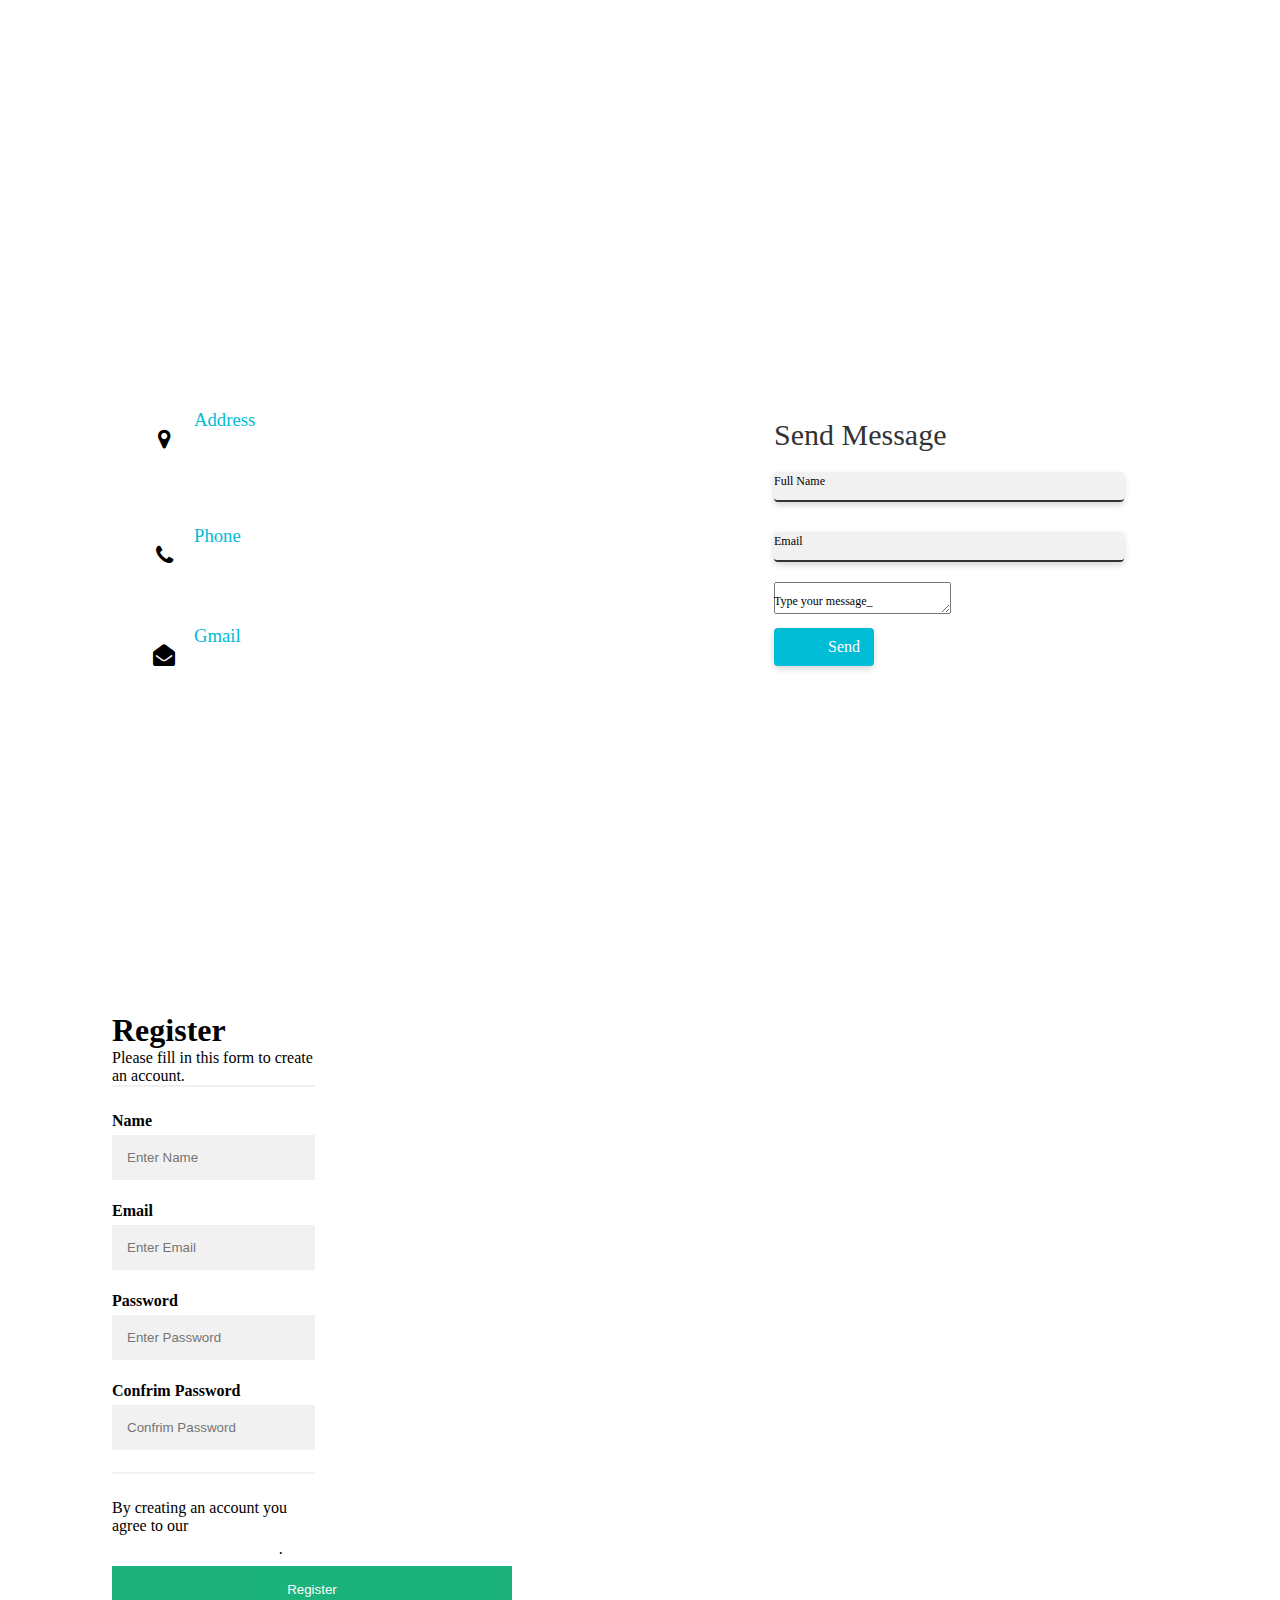
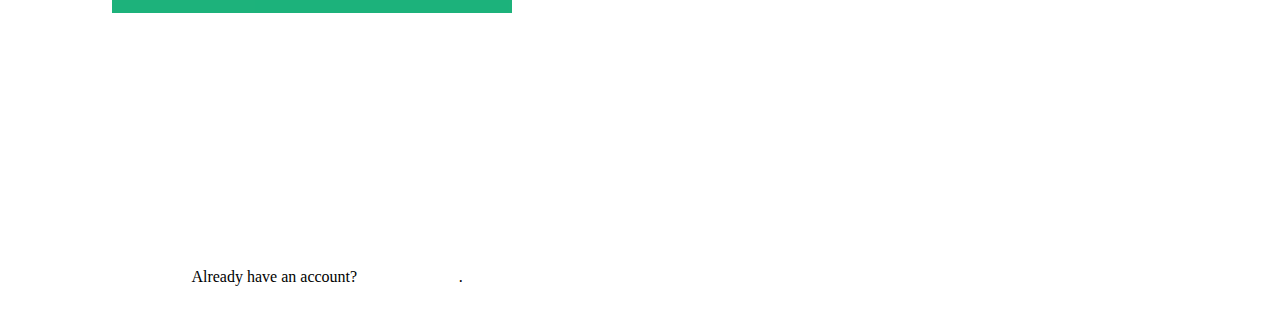
<file: contact.html>
<!DOCTYPE html>
<html lang="en">
<head>
    <meta charset="UTF-8">
    <meta http-equiv="X-UA-Compatible" content="IE=edge">
    <meta name="viewport" content="width=device-width, initial-scale=1.0">
    <title>Document</title>
    <link rel="stylesheet" href="https://cdnjs.cloudflare.com/ajax/libs/font-awesome/4.7.0/css/font-awesome.min.css">
    <link rel="stylesheet" href="style.css">

</head>
<body>
    <p style="background-image: url(C:\Users\hp\Downloads\sven-mieke-MsCgmHuirDo-unsplash.jpg);">
    <section class="contact">
        <div class="content">
            <h2>
               Contact Us
            </h2>
            <p>Lorem ipsum dolor sit amet consectetur adipisicing elit,sed do eiusmod tempro incididunt ut labore et aliqua.Ut enim ad minim veniam.</p>
              </div>
         <div class="container">
            <div class="contactInfo">
                <div class="box">
                    <div class="icon"><i class="fa fa-map-marker" aria-hidden="true"></i></div>
                    <div class="text">
                    <h3>Address</h3>
                    <p> 36 Gulshan nagar,<br>gali no 3<br> khandwa</p>
                    </div>
                    </div>
                    
                    <div class="box">
                        <div class="icon"><i class="fa fa-phone" aria-hidden="true"></i></div>
                        <div class="text">
                        <h3>Phone</h3>
                        <p>74896*****</p>
                        </div>
                        </div>

                        <div class="box">
                            <div class="icon"><i class="fa fa-envelope-open" aria-hidden="true"></i></div>
                            <div class="text">
                            <h3>Gmail</h3>
                            <p>ssk1234@gmail.com</p>
                            </div>
                            </div>
                        </div>

           
            <div class="contactForm">
                <form>
                    <h2>Send Message</h2>
                    <div class="inputBox">
                        <input type="text" name="" required="required">
                        <span>Full Name</span>
                    </div>
                    <div class="inputBox">
                        <input type="text" name="" required="required">
                        <span>Email</span>
                    </div>
                    <div class="inputBox">
                        <textarea required="required"></textarea>
                        <span>Type your message_</span>
                    </div>
                    <div class="inputBox">
                        <input type="submit" name="" value="Send">
                    </div>
                </form>
            </div>
        

    </section>
    </p>
    
<div class="register">
    <form="action_page.php">
        <div class="register-form">
          <h1>Register</h1>
          <p>Please fill in this form to create an account.</p>
          <hr>
      
          <label for="name"><b>Name</b></label>
          <input type="text" placeholder="Enter Name" name="" id="name" required>
          <br>

          <label for="email"><b>Email</b></label>
          <input type="text" placeholder="Enter Email" name="email" id="email" required>
          <br>
      
          <label for="psw"><b>Password</b></label>
          <input type="password" placeholder="Enter Password" name="psw" id="psw" required>
          <br>
      
          <label for="psw-confrim"><b>Confrim Password</b></label>
          <input type="password" placeholder="Confrim Password" name="psw-repeat" id="psw-confrim" required>
          <hr>
      
          <p>By creating an account you agree to our <a href="#">Terms & Privacy</a>.</p>
          <button type="submit" class="registerbtn">Register</button>
        </div>
      
        <div class="container signin">
          <p>Already have an account? <a href="#">Sign in</a>.</p>
        </div>
      </form>
    </div>
</body>
</html>
</file>
<file: style.css>
*{
    margin: 0%;
    padding: 0%;
    box-sizing: border-box;
}
.main-body{
    background-image: url('background.jpg');
    background-repeat: no-repeat;
    background-size: cover; 
    width: 100%;
}

nav{
    align-items: center;
    justify-content: space-between; 
   
}

nav, ul, li, a{
    cursor: pointer;
    color:white;
    list-style: none; 
    display: inline-block;
    padding-top: 5px;
    padding-left: 50px;
    font-weight: bold;
}

nav, ul,li, a:hover{
color: palegreen;
}
/* title */
.top{
    color: white;
    position: absolute;
    top: 100px;
    left: 100px;
    font-size: 50px;
    font-weight: bold;
}
.caption{
    color: palegreen;
    font-size: 35px;
    position: absolute;
    top: 350px;
    left: 100px;
    font-weight: bold;
    
}
/* register-button */
.btn {
  position: absolute;
  top: 300px;
  background: #1bb84d;
  background-image: -webkit-linear-gradient(top, #1bb84d, #1cb5ba);
  background-image: -moz-linear-gradient(top, #1bb84d, #1cb5ba);
  background-image: -ms-linear-gradient(top, #1bb84d, #1cb5ba);
  background-image: -o-linear-gradient(top, #1bb84d, #1cb5ba);
  background-image: linear-gradient(to bottom, #1bb84d, #1cb5ba);
  -webkit-border-radius: 25;
  -moz-border-radius: 25;
  border-radius: 25px;
  font-family: Arial;
  color: #fffaff;
  font-size: 26px;
  padding: 15px 15px 15px 15px;
  text-decoration: none;
  text-align: center;
  cursor: pointer;
}

.btn:hover {
  background: #ed0c0c;
  background-image: -webkit-linear-gradient(top, #ed0c0c, #24040e);
  background-image: -moz-linear-gradient(top, #ed0c0c, #24040e);
  background-image: -ms-linear-gradient(top, #ed0c0c, #24040e);
  background-image: -o-linear-gradient(top, #ed0c0c, #24040e);
  background-image: linear-gradient(to bottom, #ed0c0c, #24040e);
  text-decoration: none;
}
/* home-section */
.home-section{
  color: white;
  position: relative;
  width: 100;
  height: 500px; 
}





/* gym section */
/* title */
.activities{
   font-size: 80px;
   position: absolute;
   left: 35%;
   top: 50px;
   transform: scale(0.94);
   animation: scale 5s forwards cubic-bezier(0.5, 1, 0.89, 1); 
}
/* cards */
#gym-section{
    background-color: white;
    width: 100%;
    height: 1500px;
    position: absolute;
    margin-top: 1000px; 
  
}
.items-img{
    padding-top: 0[x];
    width: 200px;
    height: 200px;
}
.container{
    padding-top: 200px;
    display: flex;
    flex-wrap: wrap;
    margin: auto;
    width: 1400px;
    justify-content: space-around;
     
}
 .gym-items{
    background: linear-gradient(to bottom, #000000 18%, #ffffff 109%);
    margin: 10px 0px;
    padding: 40px 20px;
    flex-basis: 23%;
    color: black;
    border-radius: 30px;
    text-align: center;
    
}


/* cards-button */
.gym-items-btn{
        -webkit-border-radius: 60;
        -moz-border-radius: 60;
        border-radius: 60px;
        text-shadow: 2px 4px 30px #000000;
        font-family: Georgia;
        color: #ffffff;
        font-size: 20px;
        background: #de3535;
        padding: 10px 20px 10px 20px;
        border: solid #de3535 3px;
        text-decoration: none;
        cursor: pointer;
      }
      
      .gym-items-btn:hover{
        background: #ffffff;
        text-decoration: none;
        color: black;  
        font-weight: bold;   
    }
      
@media only screen and (min-width:200px) and (max-width:770px){
    .container{
        width:100%;
        flex-direction: column;
    }
}
 /* diet-section */
 #diet-section{
    position: absolute;
    top: 2200px;
    width: 100%;
    height: 1000px;
    background-color: black;
    color: white;
 }
 /* title */
 .diet-title{
   font-size: 60px;
   position: absolute;
   left: 30%;
   top: 50px;
   text-align: center;
   transform: scale(0.94);
   animation: scale 5s forwards cubic-bezier(0.5, 1, 0.89, 1);
   
}
@keyframes scale {
    100% {
      transform: scale(1.4);
    }
  }
  /* diet-top-img */
  .diet-top-img{
    position: absolute;
    top: 320px;
    left:550px;
    box-shadow: 10px 10px 10px 10px #ccc;
  }
  /* diet-paragrapgh-1 */
  .diet-paragraph1{
    position: absolute;
    margin: 40px;
    padding: 40px;
    line-height: 40px;
    top: 600px;
    justify-content: center;
    font-size: 30px;
    text-align: justify;
  }

  /* diet-button */
  .diet-button {
    -webkit-border-radius: 0;
    -moz-border-radius: 0;
    border-radius: 0px;
    font-family: Arial;
    color: #ffffff;
    font-size: 20px;
    background: gray;
    padding: 15px 15px 15px 15px;
    text-decoration: none;
    cursor: pointer;
    position: absolute;
    top: 900px;
    font-size: 26px;
    text-align: center;
    margin-left: 30%;

  }
  
  .diet-button:hover {
    background: yellow;
    text-decoration: none;
    color: black;
    font-weight: bold;
  }
/* diet-food-heading */
.diet-food-heading{
  position: absolute;
  margin: 30px;
  padding-top: 820px;
  font-size: 40px;
  color: crimson;
  left: 50px;

}
/* diet-paragrapgh-2 */
.diet-paragraph2{
  font-size: 30px;
  margin: 40px;
  padding: 0px 40px;
  text-align: justify;
}
/* diet-flip-box */
.diet-flip-box{
  position: absolute;
  margin: 40px;
  left: 180px;
  padding: 20px; 
}

 .flip-box {
  background-color: transparent;
  width: 300px;
  height: 300px;
  border: 1px solid #f1f1f1;
  perspective: 1000px;
  float: left;
  justify-content: space-between;
  margin-right: 50px;
}

.flip-box-inner {
  position: relative;
  width: 100%;
  height: 100%;
  text-align: center;
  transition: transform 0.8s;
  transform-style: preserve-3d;
}

.flip-box:hover .flip-box-inner {
  transform: rotateX(180deg);
}

.flip-box-front, .flip-box-back {
  position: absolute;
  width: 100%;
  height: 100%;
  -webkit-backface-visibility: hidden;
  backface-visibility: hidden;
}

.flip-box-front {
  background-image: linear-gradient(180deg, #000000 0%, #6583fd 50%, #0a0909 100%);
  color:white;
  font-size: 20px;
}

.flip-box-title{
  margin-top: 120px;
  font-size: 40px;
}
.flip-box-back {
  transform: rotateX(180deg);
}

/* gym-diet pre-workout food */
.pre-workout{
position: absolute;
left: 80px;
top: 900px;
color: crimson;
}
.pre-workout-heading{
  font-size: 40px;
}
.pre-post-workout-paragraph{
font-size: 20px;
text-align: justify;
}
/* about-us-section */
#about{
  background-color: white;
  position: absolute;
  top: 3250px;
  height: 600px;
  width: 100%;
}
.about-section{
color: black;
margin-top: 50px;
padding: 30px;
}

/* about-us-title*/
.about-us{
  position:absolute;
  font-size: 100px;
  left: 800px;
  top:70px;
}
/* about-img */
.about-img{
padding:50px ;
}
/* about-us-pg */
.about-us-pg{
  position:absolute;
  left: 800px;
  top: 200px;
  font-size: 30px;
  text-align: justify;
  width: 600px;
  
}

/* contact-page */
#contact{
  position: absolute;
  top: 3850px;
  width: 100%;
  background-image: url("contact.jpg");
  background-repeat: no-repeat;
  background-size: cover;
}

.contact-section{
    position: relative;
    min-height: 100vh;
    padding: 50px 100px;
    display: flex;
    justify-content: center;
    align-items: center;
    flex-direction: column;
}

.contact
{
    position: relative;
    min-height: 100vh;
    padding: 50px 100px;
    display: flex;
    justify-content: center;
    align-items: center;
    flex-direction: column;

}
.contact .content 
{
    max-width: 800px;
    text-align: center;
}
.contact .content h2
{
    font-size: 36px;
    font-family: 500;
    color: #fff;
}
.contact .content p
{
font-weight: 300;
color: #fff;
}
.container
{
    width: 100%;
    display: flex;
    justify-content: center;
    align-items: center;
    margin-top: 30px;
}

.container .contactInfo
{
    width: 50%;
    display:flex;
    flex-direction: column;
}
.container .contactInfo .box
{
    position: relative;
    padding: 20px 0;
    display: flex;
}
.container .contactInfo .box .icon
{
min-width: 60px;
height: 60px;
background: #fff;
display: flex;
justify-content: center;
align-items:center;
border-radius: 50%;
font-size: 22px;
}
.container .contactInfo .box .text
{
    display: flex;
    margin-right: 30px;
    font-size: 16px;
    color: #fff;
    flex-direction: column;
    font-weight: 300;
}

.container .contactInfo .box .text h3
{
    font-weight: 400;
    color: #00bcd4;
}
.contactForm 
{
width: 40%;
padding: 60px;
background-color: #fff;
margin-left: 40px;
}
.contactForm h2 
{
font-size: 30px;
color: #333;
font-weight: 500;
}

.contactForm .inputBox
{
    position: relative;
    width: 100%;
    margin-top: 10px;
}
.contactForm .inputBox input,
.contactForm .inputBox.textarea
{
    width: 100%;
    padding: 5px 0;
    font-size: 16px;
    margin: 10px 0;
    border: none;
    border-bottom: 2px solid #333;
    outline: none;
    resize: none;
} 
.contactForm .inputBox span
{
    position: absolute;
    left: 0;
    padding: 2px 0;
    font-size: 12px;
    margin: 10px 0;
    pointer-events: none;
    transition: 0.5s;
    columns: #666;
}
.contactForm .inputBox input:focus ~ span,
.contactForm .inputBox input:valid ~ span,
.contactForm .inputBox textarea:focus ~ span,
.contactForm .inputBox textarea:valid ~ span
{
    color: #e91e63;
    font-size: 12px;
    transform: translateY(-20px);
}
.contactForm .inputBox input[type ="submit" ]
{
 width: 100px;
 background: #00bcd4;
 color: #fff;
 border: none;
 cursor: pointer;
 padding: 10px;
}


/* login-page */
.login-body{
  font-family: 'Lato', sans-serif;
  background-image: url("login.jpg");
  background-attachment: fixed;
  background-size: cover;
  background-repeat: no-repeat;
  color: #4A4A4A;
  display: flex;
  justify-content: center;
  align-items: center;
  min-height: 100vh;
  overflow: hidden;
  margin: 0;
  padding: 0;
  
}
@import url("https://fonts.googleapis.com/css?family=Lato:400,700");
#bg {
  position: fixed;
  left: 0;
  top: 0;
  width: 100%;
  height: 100%;
  background-size: cover;
}

form {
  width: 350px;
  position: relative;
}
form .form-field::before {
  font-size: 20px;
  position: absolute;
  left: 15px;
  top: 17px;
  color: #888888;
  content: " ";
  display: block;
  background-size: cover;
  background-repeat: no-repeat;
}
form .form-field:nth-child(1)::before {
  background-image: url(img/user-icon.png);
  width: 20px;
  height: 20px;
  top: 15px;
}
form .form-field:nth-child(2)::before {
  background-image: url(img/lock-icon.png);
  width: 16px;
  height: 16px;
}
form .form-field {
  display: -webkit-box;
  display: -ms-flexbox;
  display: flex;
  -webkit-box-pack: justify;
  -ms-flex-pack: justify;
  justify-content: space-between;
  -webkit-box-align: center;
  -ms-flex-align: center;
  align-items: center;
  margin-bottom: 1rem;
  position: relative;
}
form input {
  font-family: inherit;
  width: 100%;
  outline: none;
  background-color: #fff;
  border-radius: 4px;
  border: none;
  display: block;
  padding: 0.9rem 0.7rem;
  box-shadow: 0px 3px 6px rgba(0, 0, 0, 0.16);
  font-size: 17px;
  color: #4A4A4A;
  text-indent: 40px;
}
form .btn {
  outline: none;
  border: none;
  cursor: pointer;
  display: inline-block;
  margin: 0 auto;
  padding: 0.9rem 2.5rem;
  text-align: center;
  background-color: #47AB11;
  color: #fff;
  border-radius: 4px;
  box-shadow: 0px 3px 6px rgba(0, 0, 0, 0.16);
  font-size: 17px;
  position: absolute;
  top: 50px;
  left: 40%;
}




/* registration-page */
#registration{
width: 100%;
}
.register{
  position: absolute;
  margin: 50px;
  padding: 50px;
  background-color: white;

  }
  /* register-form */
  .register-form{
    padding: 12px;
    width: 50%;
    align-content: center;
  }
  
  /* Full-width input fields */
  input[type=text], input[type=password] {
    width: 100%;
    padding: 15px;
    margin: 5px 0 22px 0;
    display: inline-block;
    border: none;
    background: #f1f1f1;
  }
  
  input[type=text]:focus, input[type=password]:focus {
    background-color: #ddd;
    outline: none;
    width: 60%;
  }
  
  /* Overwrite default styles of hr */
  hr {
    border: 1px solid #f1f1f1;
    margin-bottom: 25px;
  }
  
  /* Set a style for the submit/register button */
 
  .registerbtn {
    background-color: #04AA6D;
    color: white;
    padding: 16px 20px;
    margin: 8px 0;
    border: none;
    cursor: pointer;
    width: 400px;
    opacity: 0.9;
  }
  
  .registerbtn:hover {
    opacity:1;
  }
  /* a {
    color: dodgerblue;
  }
   */
  /* Set a grey background color and center the text of the "sign in" section */
  .signin {
  
    text-align: center;
  }
</file>
